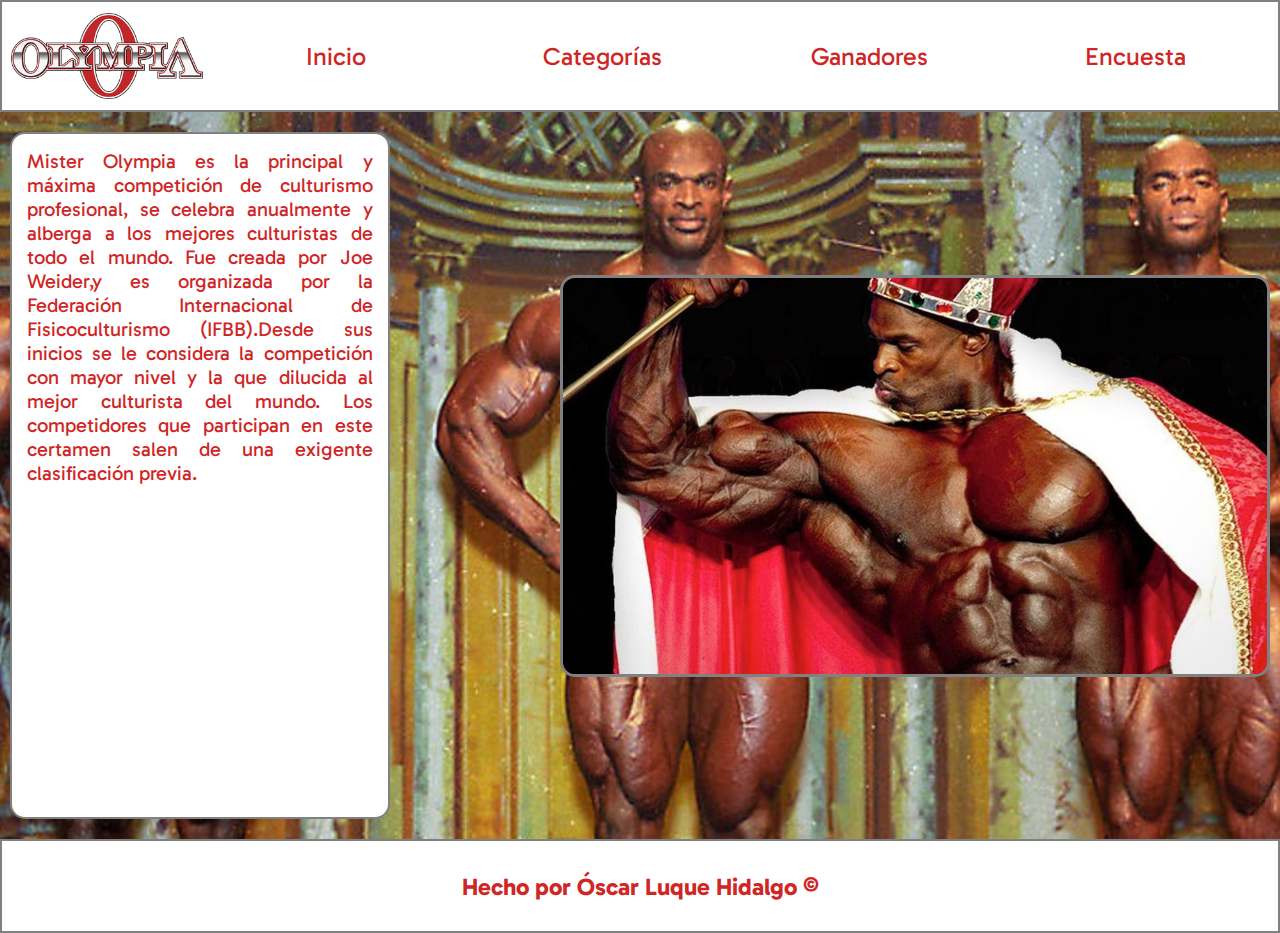
<file: index.html>
<!DOCTYPE html>
<html lang="es">
<head>
    <meta charset="UTF-8">
    <meta name="viewport" content="width=device-width, initial-scale=1.0">
    <link rel="stylesheet" href="styles/styles.css">
    <link rel="preconnect" href="https://fonts.googleapis.com">
    <link rel="preconnect" href="https://fonts.gstatic.com" crossorigin>
    <link href="https://fonts.googleapis.com/css2?family=Gabarito&display=swap" rel="stylesheet">
    <link rel="apple-touch-icon" href="./images/olympia logo.png">
    <link rel="icon" type="image/png" href="./images/olympia logo.png">
    <link rel="icon" type="image/png" href="./images/olympia logo.png">
    <link rel="manifest" href="/site.webmanifest">
    <link rel="mask-icon" href="/safari-pinned-tab.svg" color="#5bbad5">
    <meta name="msapplication-TileColor" content="#da532c">
    <meta name="theme-color" content="#ffffff">
    <title>Web Personal</title>
</head>
<body>
    <div class="cabecera">
        <img src="./images/olympia logo.png" alt="">
        <nav class="navegacion">
            <a href="index.html">Inicio</a>
            <a href="categorias.html">Categorías</a>
            <a href="ganadores.html">Ganadores</a>
            <a href="encuesta.html">Encuesta</a>
        </nav> 
    </div>
    
    <div class="contenedor">
        <div class="parrafoimagen">
        <p class="parrafo">Mister Olympia es la principal y máxima competición de culturismo profesional, se celebra anualmente y alberga a los mejores culturistas de todo el mundo. Fue creada por Joe Weider,y es organizada por la Federación Internacional de Fisicoculturismo (IFBB).​
            Desde sus inicios se le considera la competición con mayor nivel y la que dilucida al mejor culturista del mundo. Los competidores que participan en este certamen salen de una exigente clasificación previa.
            <iframe src="https://www.youtube.com/embed/7wWMTd6lE50" title="MONSTER AMONG MEN - DAS FREAK - MARKUS RUHL MOTIVATION" frameborder="0" allow="accelerometer; autoplay; clipboard-write; encrypted-media; gyroscope; picture-in-picture; web-share" allowfullscreen></iframe>
        </p>
        </div>
        <img src="./images/ronicoleman.jpeg" class="imagenroni" alt="">
    </div>


    <footer>
        <h1>Hecho por Óscar Luque Hidalgo ©</h1>

    </footer>
    
</body>
</html>
</file>
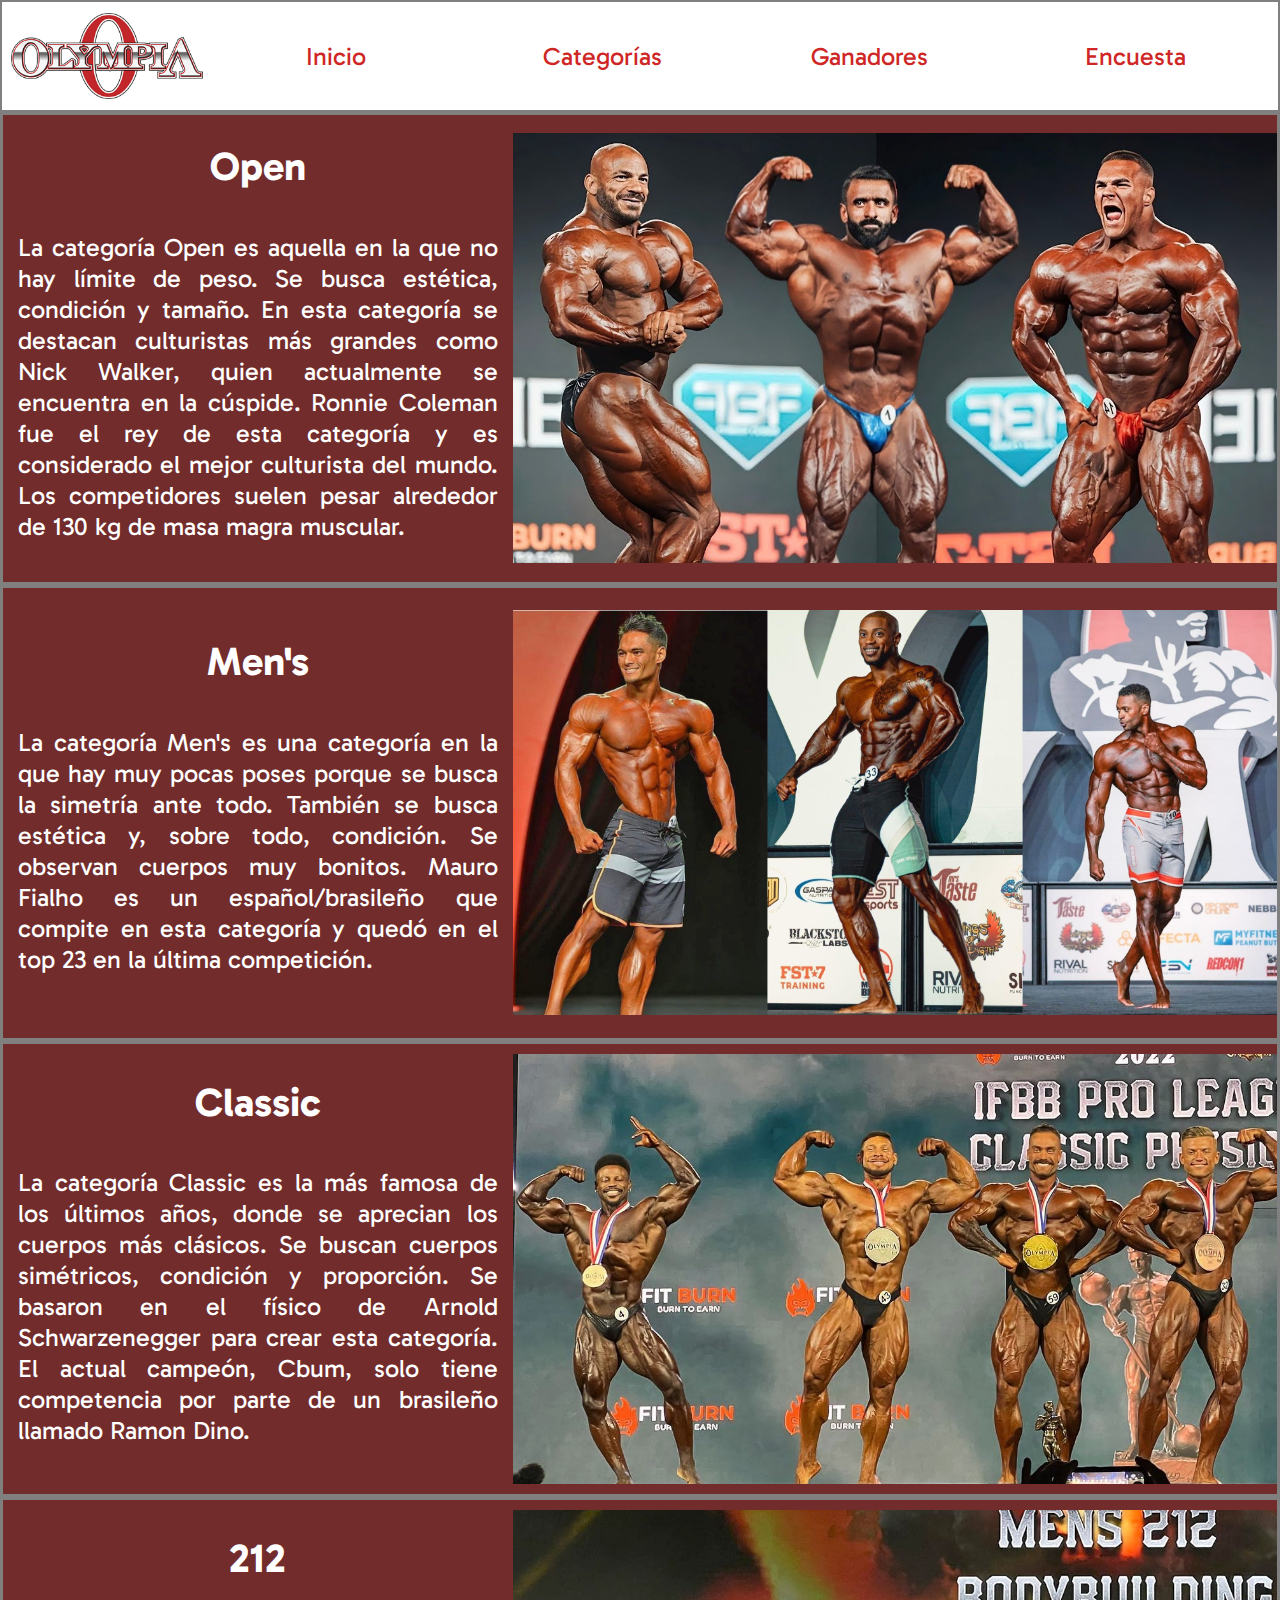
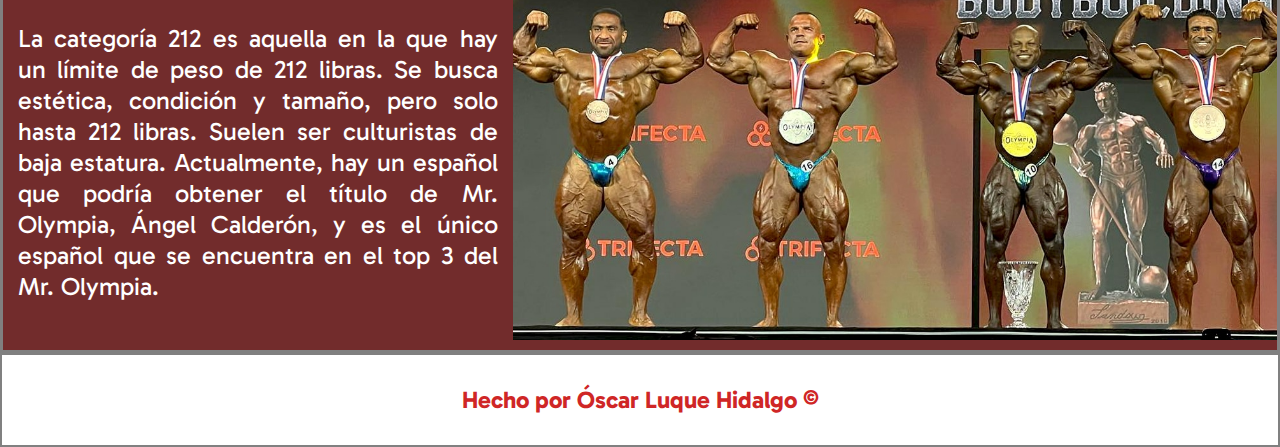
<file: categorias.html>
<!DOCTYPE html>
<html lang="es">
<head>
    <meta charset="UTF-8">
    <meta name="viewport" content="width=device-width, initial-scale=1.0">
    <link rel="stylesheet" href="styles/styles.css">
    <link rel="preconnect" href="https://fonts.googleapis.com">
    <link rel="preconnect" href="https://fonts.gstatic.com" crossorigin>
    <link href="https://fonts.googleapis.com/css2?family=Gabarito&display=swap" rel="stylesheet">
    <link rel="apple-touch-icon" href="./images/olympia logo.png">
    <link rel="icon" type="image/png" href="./images/olympia logo.png">
    <link rel="icon" type="image/png" href="./images/olympia logo.png">
    <link rel="manifest" href="/site.webmanifest">
    <link rel="mask-icon" href="/safari-pinned-tab.svg" color="#5bbad5">
    <meta name="msapplication-TileColor" content="#da532c">
    <meta name="theme-color" content="#ffffff">
    <title>Web Personal</title>
</head>
<body>
    <div class="cabecera">
        <img src="./images/olympia logo.png" alt="">
        <nav class="navegacion">
            <a href="index.html">Inicio</a>
            <a href="categorias.html">Categorías</a>
            <a href="ganadores.html">Ganadores</a>
            <a href="encuesta.html">Encuesta</a>
        </nav> 
    </div>
    <div class="contenedorCatego">
        <div class="open">
            <div class="texto">
            <h1>Open</h1>
            <p>La categoría Open es aquella en la que no hay límite de peso. Se busca estética, condición y tamaño. En esta categoría se destacan culturistas más grandes como Nick Walker, quien actualmente se encuentra en la cúspide. 
                Ronnie Coleman fue el rey de esta categoría y es considerado el mejor culturista del mundo. Los competidores suelen pesar alrededor de 130 kg de masa magra muscular. </p>
            </div>
            <div class="imagen">
                <img src="./images/foto open.jpg" alt="">
            </div>
        </div>
        <div class="mens">
            <div class="texto">
            <h1>Men's</h1>
                <p>La categoría Men's es una categoría en la que hay muy pocas poses porque se busca la simetría ante todo. También se busca estética y, sobre todo, condición. Se observan cuerpos muy bonitos. 
                    Mauro Fialho es un español/brasileño que compite en esta categoría y quedó en el top 23 en la última competición.</p>
            </div>
            <div class="imagen">
                <img src="./images/foto mens.jpg"alt="">
            </div>
        </div>
        <div class="classic">
            <div class="texto">
            <h1>Classic</h1>
            <p>La categoría Classic es la más famosa de los últimos años, donde se aprecian los cuerpos más clásicos. Se buscan cuerpos simétricos, condición y proporción.
                 Se basaron en el físico de Arnold Schwarzenegger para crear esta categoría. El actual campeón, Cbum, solo tiene competencia por parte de un brasileño llamado Ramon Dino.</p>
            </div>
            <div class="imagen">
                <img src="./images/foto clasic.jpg" alt="">
            </div> 
        </div>
        <div class="cat212">
            <div class="texto">
            <h1>212</h1>
            <p>La categoría 212 es aquella en la que hay un límite de peso de 212 libras. Se busca estética, condición y tamaño, pero solo hasta 212 libras. Suelen ser culturistas de baja estatura.
                 Actualmente, hay un español que podría obtener el título de Mr. Olympia, Ángel Calderón, y es el único español que se encuentra en el top 3 del Mr. Olympia.</p>
            </div>
            <div class="imagen">
                <img src="./images/foto 212.jpg" alt="">
            </div>
        </div>

        
    </div>
    
    <footer>
        <h1>Hecho por Óscar Luque Hidalgo ©</h1>

    </footer>
    
</body>
</html>
</file>
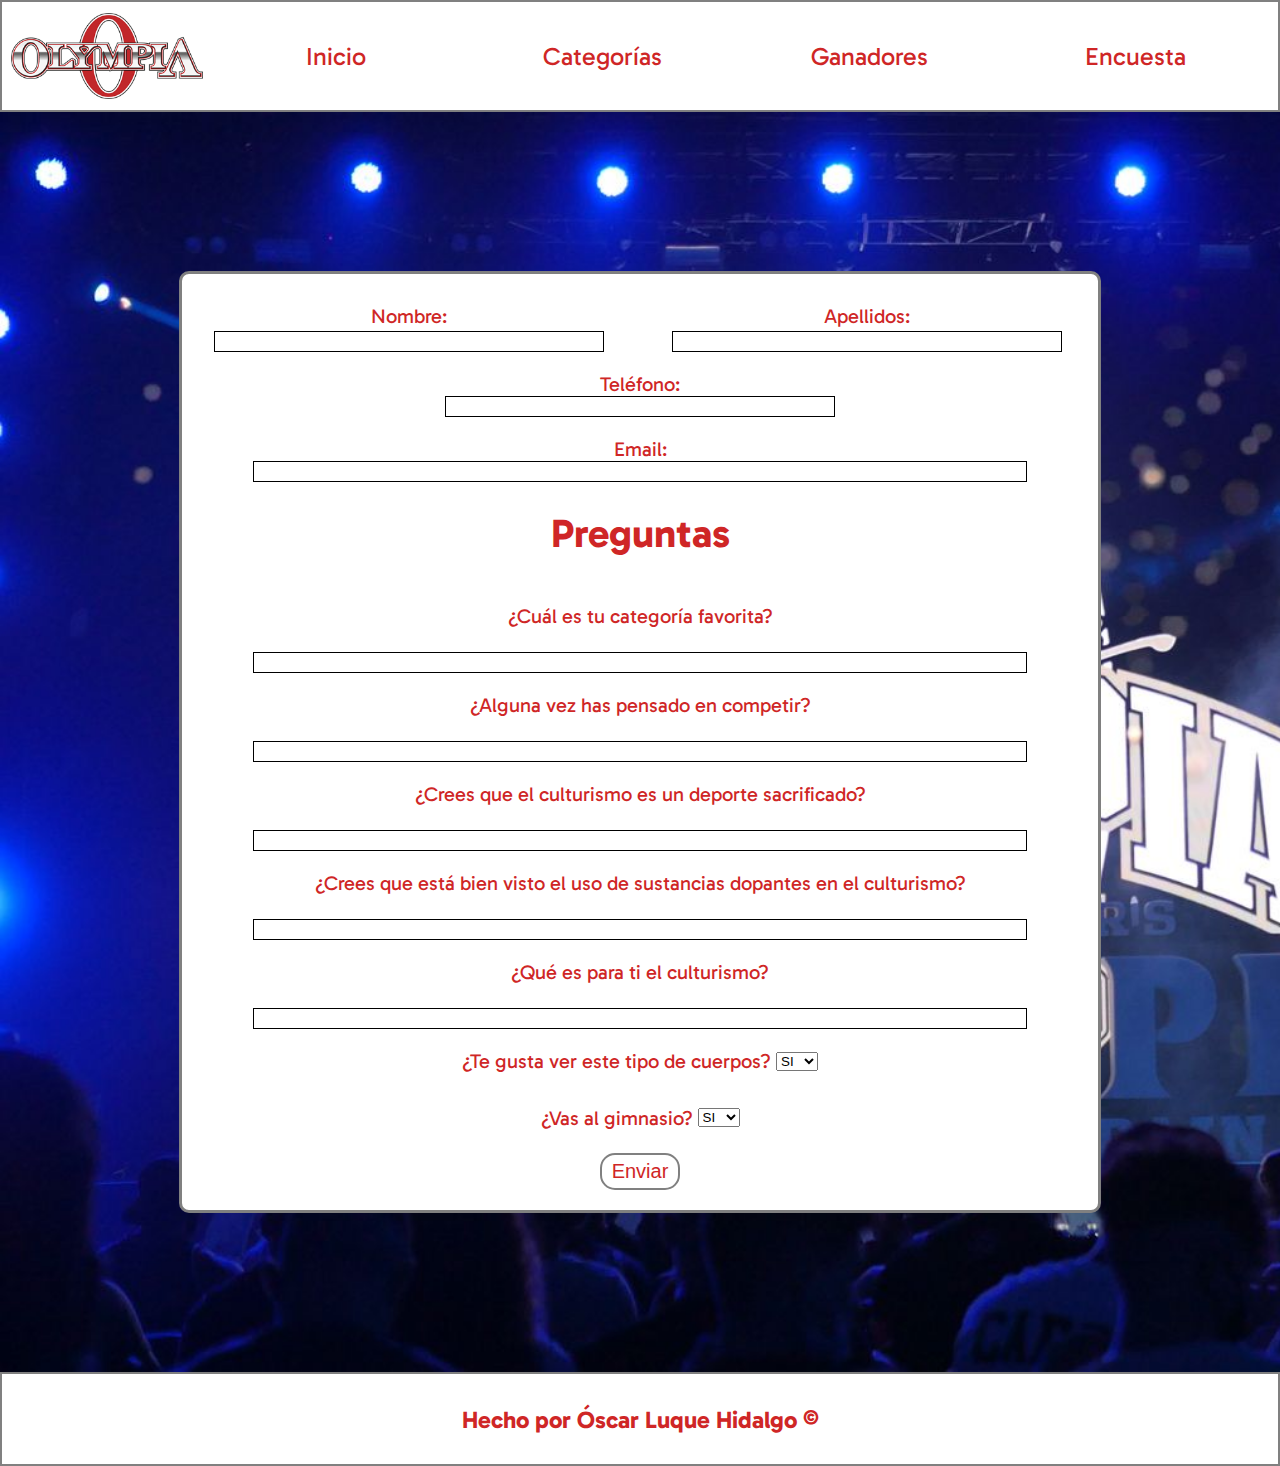
<file: encuesta.html>
<!DOCTYPE html>
<html lang="es">
<head>
    <meta charset="UTF-8">
    <meta name="viewport" content="width=device-width, initial-scale=1.0">
    <link rel="stylesheet" href="styles/styles.css">
    <link rel="preconnect" href="https://fonts.googleapis.com">
    <link rel="preconnect" href="https://fonts.gstatic.com" crossorigin>
    <link href="https://fonts.googleapis.com/css2?family=Gabarito&display=swap" rel="stylesheet">
    <link rel="apple-touch-icon" href="./images/olympia logo.png">
    <link rel="icon" type="image/png" href="./images/olympia logo.png">
    <link rel="icon" type="image/png" href="./images/olympia logo.png">
    <link rel="manifest" href="/site.webmanifest">
    <link rel="mask-icon" href="/safari-pinned-tab.svg" color="#5bbad5">
    <meta name="msapplication-TileColor" content="#da532c">
    <meta name="theme-color" content="#ffffff">
    <title>Web Personal</title>
</head>
<body>
    <div class="cabecera">
        <img src="./images/olympia logo.png" alt="">
        <nav class="navegacion">
            <a href="index.html">Inicio</a>
            <a href="categorias.html">Categorías</a>
            <a href="ganadores.html">Ganadores</a>
            <a href="encuesta.html">Encuesta</a>
        </nav> 
    </div>
    
    <div class="contenedorEncuesta">
        <form action="">
            <div class="nombreapellido">
            <label for="nombre" class="label">Nombre: <input class="inputUsuario" type="text" id="nombre" name="nombre" required pattern="[A-Za-zÁÉÍÓÚáéíóúÑñ\s]+" title="Ingresa un nombre válido"></label>
            <label for="apellido" style="padding-left: 20px;" class="label">Apellidos: <input  class="inputUsuario" type="text" id="apellido" name="apellido" pattern="[A-Za-zÁÉÍÓÚáéíóúÑñ\s-]+" title="Solo letras, espacios y guiones permitidos" required></label>
            </div>
            <label for="tele" class="label">Teléfono: </label>
            <input class="inputTelefo" type="text" id="tele" name="tele" required pattern="[0-9]{9}" title="Ingresa un número de teléfono válido">
            <label for="email" class="label">Email: </label>
            <input class="inputEmail" type="email" id="email" name="email" pattern="[a-zA-Z0-9._%+-]+@[a-zA-Z0-9.-]+\.[a-zA-Z]{2,4}" required>
        
            <h1>Preguntas</h1>

            <label for="categoria-favorita" class="label">¿Cuál es tu categoría favorita?</label><br><input type="text" id="categoria-favorita">
            <label for="competir" class="label">¿Alguna vez has pensado en competir?</label><br><input type="text" id="competir">
            <label for="deporte-sacrificado" class="label">¿Crees que el culturismo es un deporte sacrificado?</label><br><input type="text" id="deporte-sacrificado">
            <label for="sustancias-dopantes" class="label">¿Crees que está bien visto el uso de sustancias dopantes en el culturismo?</label><br><input type="text" id="sustancias-dopantes">
            <label for="definicion-culturismo" class="label">¿Qué es para ti el culturismo?</label><br><input type="text" id="definicion-culturismo">
            <div class="elegir">
            <label for="si">¿Te gusta ver este tipo de cuerpos?</label>
            <select name="si" id="si">
                <option value="SI">SI</option>
                <option value="NO">NO</option>
            </select>
            </div>
            <div class="elegir">
                <label for="si">¿Vas al gimnasio?</label>
                <select name="si" id="si">
                    <option value="SI">SI</option>
                    <option value="NO">NO</option>
                </select>
                </div>
                <input class="enviar" type="submit" id="enviar" value="Enviar">
        </form> 
    </div>
    
    <footer>
        <h1>Hecho por Óscar Luque Hidalgo ©</h1>

    </footer>
    
</body>
</html>
</file>
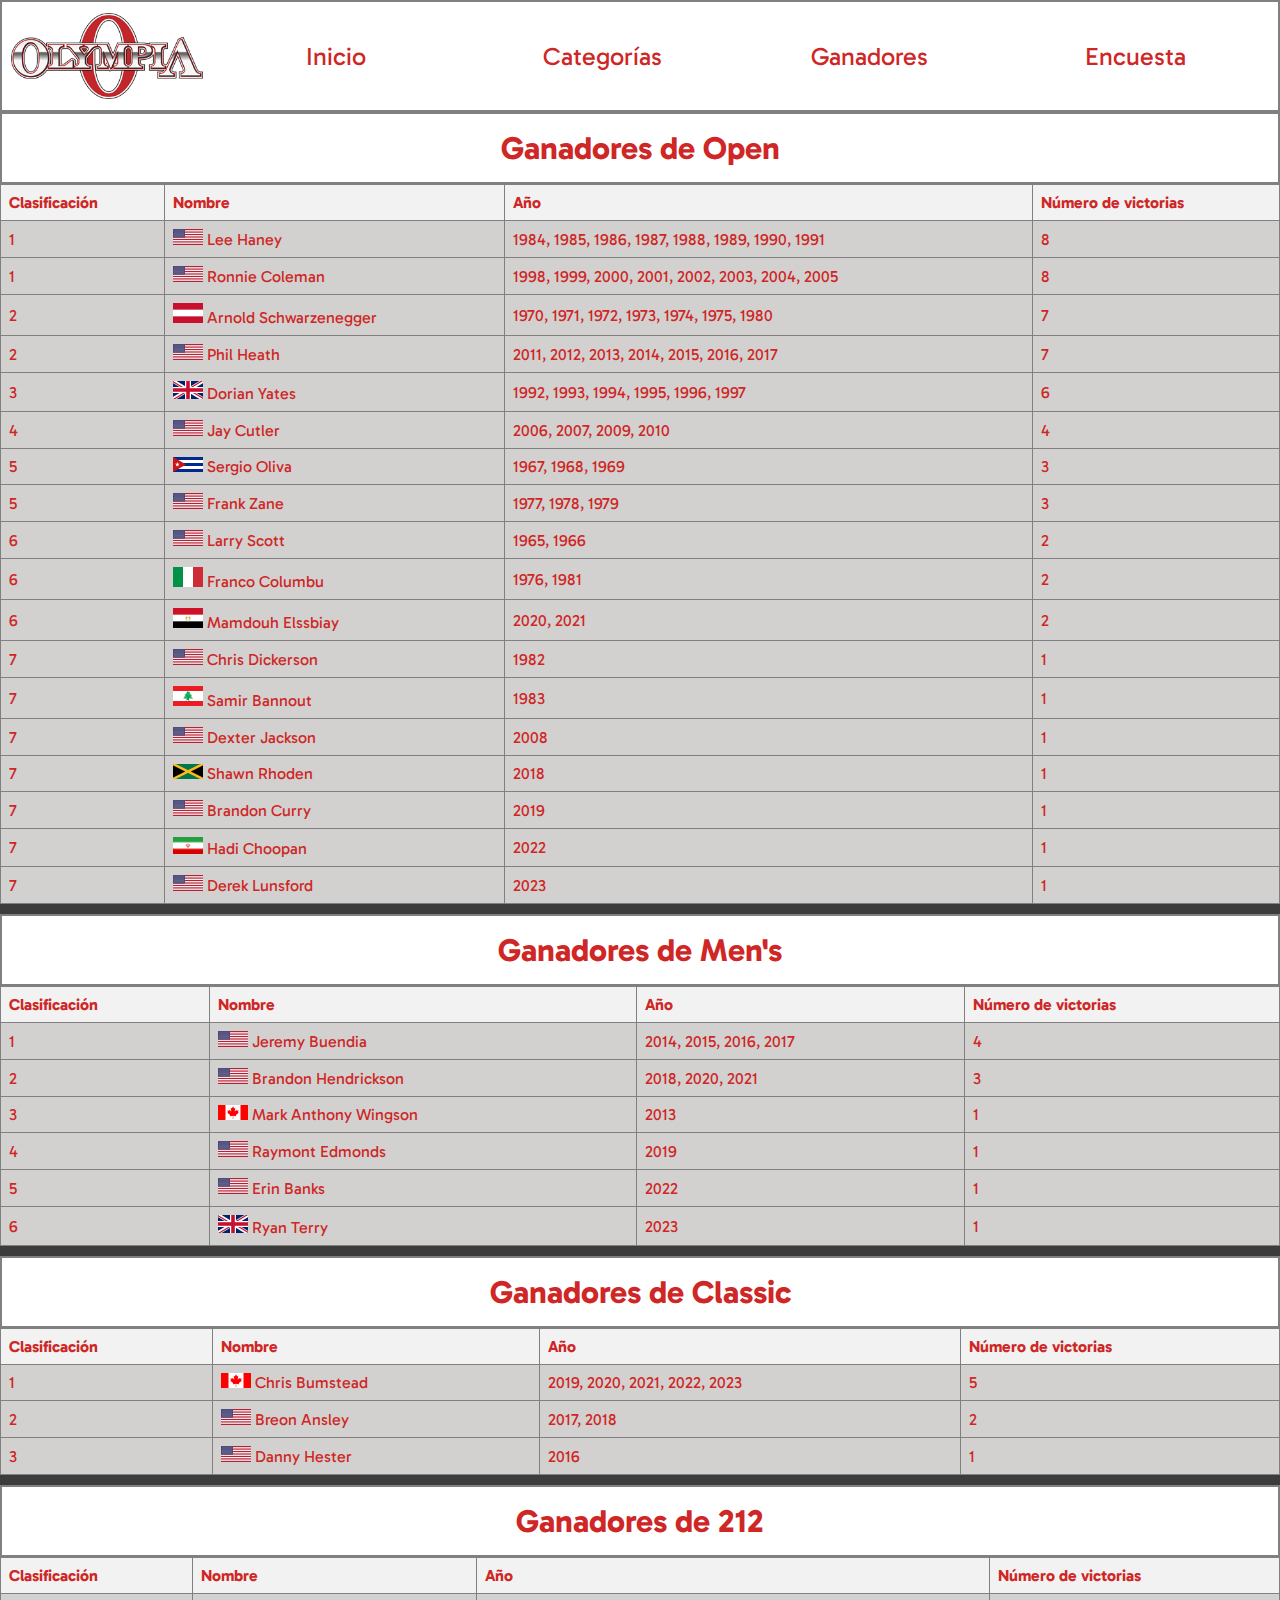
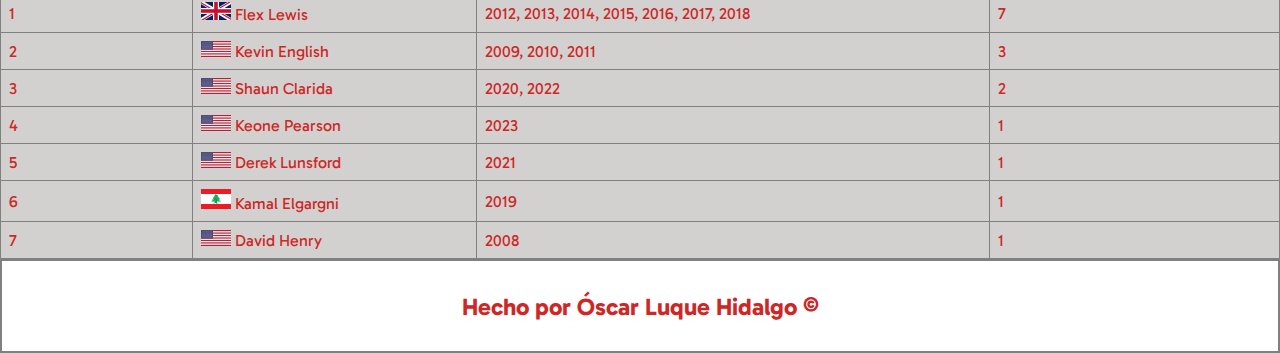
<file: ganadores.html>
<!DOCTYPE html>
<html lang="es">
<head>
    <meta charset="UTF-8">
    <meta name="viewport" content="width=device-width, initial-scale=1.0">
    <link rel="stylesheet" href="styles/styles.css">
    <link rel="preconnect" href="https://fonts.googleapis.com">
    <link rel="preconnect" href="https://fonts.gstatic.com" crossorigin>
    <link href="https://fonts.googleapis.com/css2?family=Gabarito&display=swap" rel="stylesheet">
    <link rel="apple-touch-icon" href="./images/olympia logo.png">
    <link rel="icon" type="image/png" href="./images/olympia logo.png">
    <link rel="icon" type="image/png" href="./images/olympia logo.png">
    <link rel="manifest" href="/site.webmanifest">
    <link rel="mask-icon" href="/safari-pinned-tab.svg" color="#5bbad5">
    <meta name="msapplication-TileColor" content="#da532c">
    <meta name="theme-color" content="#ffffff">
    <title>Web Personal</title>
</head>
<body>
    <div class="cabecera">
        <img src="./images/olympia logo.png" alt="">
        <nav class="navegacion">
            <a href="index.html">Inicio</a>
            <a href="categorias.html">Categorías</a>
            <a href="ganadores.html">Ganadores</a>
            <a href="encuesta.html">Encuesta</a>
        </nav> 
    </div>
    

    <div class="contenedorGan">
        <div class="ganOpen">
            <h1>Ganadores de Open</h1>
            <table>
                <thead>
                    <tr>
                        <th>Clasificación</th>
                        <th>Nombre</th>
                        <th>Año</th>
                        <th>Número de victorias</th>
                    </tr>
                </thead>
                <tbody>
                    <tr>
                        <td>1</td>
                        <td><img src="./images/banderaEEUU.webp"> Lee Haney</td>
                        <td>1984, 1985, 1986, 1987, 1988, 1989, 1990, 1991</td>
                        <td>8</td>
                    </tr>
                    <tr>
                        <td>1</td> 
                        <td><img src="./images/banderaEEUU.webp"> Ronnie Coleman</td>
                        <td>1998, 1999, 2000, 2001, 2002, 2003, 2004, 2005</td>
                        <td>8</td>
                    </tr>
                    <tr>
                        <td>2</td>
                        <td><img src="./images/banderaAustria.webp"> Arnold Schwarzenegger</td>
                        <td>1970, 1971, 1972, 1973, 1974, 1975, 1980</td>
                        <td>7</td>
                    </tr>
                    <tr>
                        <td>2</td>
                        <td><img src="./images/banderaEEUU.webp"> Phil Heath</td>
                        <td>2011, 2012, 2013, 2014, 2015, 2016, 2017</td>
                        <td>7</td>
                    </tr>
                    <tr>
                        <td>3</td>
                        <td><img src="./images/banderaReinoUnido.webp"> Dorian Yates</td>
                        <td>1992, 1993, 1994, 1995, 1996, 1997</td>
                        <td>6</td>
                    </tr>
                    <tr>
                        <td>4</td>
                        <td><img src="./images/banderaEEUU.webp"> Jay Cutler</td>
                        <td>2006, 2007, 2009, 2010</td>
                        <td>4</td>
                    </tr>
                    <tr>
                        <td>5</td>
                        <td><img src="./images/banderaCuba.webp"> Sergio Oliva</td>
                        <td>1967, 1968, 1969</td>
                        <td>3</td>
                    </tr>
                    <tr>
                        <td>5</td>
                        <td><img src="./images/banderaEEUU.webp"> Frank Zane</td>
                        <td>1977, 1978, 1979</td>
                        <td>3</td>
                    </tr>
                    <tr>
                        <td>6</td>
                        <td><img src="./images/banderaEEUU.webp"> Larry Scott</td>
                        <td>1965, 1966</td>
                        <td>2</td>
                    </tr>
                    <tr>
                        <td>6</td>
                        <td><img src="./images/banderaItalia.webp"> Franco Columbu</td>
                        <td>1976, 1981</td>
                        <td>2</td>
                    </tr>
                    <tr>
                        <td>6</td>
                        <td><img src="./images/banderaEgipto.webp"> Mamdouh Elssbiay</td>
                        <td>2020, 2021</td>
                        <td>2</td>
                    </tr>
                    <tr>
                        <td>7</td>
                        <td><img src="./images/banderaEEUU.webp"> Chris Dickerson</td>
                        <td>1982</td>
                        <td>1</td>
                    </tr>
                    <tr>
                        <td>7</td>
                        <td><img src="./images/banderaLibano.webp"> Samir Bannout</td>
                        <td>1983</td>
                        <td>1</td>
                    </tr>
                    <tr>
                        <td>7</td>
                        <td><img src="./images/banderaEEUU.webp"> Dexter Jackson</td>
                        <td>2008</td>
                        <td>1</td>
                    </tr>
                    <tr>
                        <td>7</td>
                        <td><img src="./images/banderaJamaica.webp"> Shawn Rhoden</td>
                        <td>2018</td>
                        <td>1</td>
                    </tr>
                    <tr>
                        <td>7</td>
                        <td><img src="./images/banderaEEUU.webp"> Brandon Curry</td>
                        <td>2019</td>
                        <td>1</td>
                    </tr>
                    <tr>
                        <td>7</td>
                        <td><img src="./images/banderaIran.webp"> Hadi Choopan</td>
                        <td>2022</td>
                        <td>1</td>
                    </tr>
                    <tr>
                        <td>7</td>
                        <td><img src="./images/banderaEEUU.webp"> Derek Lunsford</td>
                        <td>2023</td>
                        <td>1</td>
                    </tr>
                </tbody>
            </table>

        </div>
        <div class="ganMens">
            <h1>Ganadores de Men's</h1>
            <table>
                <thead>
                    <tr>
                        <th>Clasificación</th>
                        <th>Nombre</th>
                        <th>Año</th>
                        <th>Número de victorias</th>
                    </tr>
                </thead>
                <tbody>
                    <tr>
                        <td>1</td>
                        <td><img src="./images/banderaEEUU.webp"> Jeremy Buendia</td>
                        <td>2014, 2015, 2016, 2017</td>
                        <td>4</td>
                    </tr>
                    <tr>
                        <td>2</td>
                        <td><img src="./images/banderaEEUU.webp"> Brandon Hendrickson</td>
                        <td>2018, 2020, 2021</td>
                        <td>3</td>
                    </tr>
                    <tr>
                        <td>3</td>
                        <td><img src="./images/banderaCanada.webp"> Mark Anthony Wingson</td>
                        <td>2013</td>
                        <td>1</td>
                    </tr>
                    <tr>
                        <td>4</td>
                        <td><img src="./images/banderaEEUU.webp"> Raymont Edmonds</td>
                        <td>2019</td>
                        <td>1</td>
                    </tr>
                    <tr>
                        <td>5</td>
                        <td><img src="./images/banderaEEUU.webp"> Erin Banks</td>
                        <td>2022</td>
                        <td>1</td>
                    </tr>
                    <tr>
                        <td>6</td>
                        <td><img src="./images/banderaReinoUnido.webp"> Ryan Terry</td>
                        <td>2023</td>
                        <td>1</td>
                    </tr>
                </tbody>
            </table>
            

        </div>
        <div class="ganClasic">
            <h1>Ganadores de Classic</h1>
            <table>
                <thead>
                    <tr>
                        <th>Clasificación</th>
                        <th>Nombre</th>
                        <th>Año</th>
                        <th>Número de victorias</th>
                    </tr>
                </thead>
                <tbody>
                    <tr>
                        <td>1</td>
                        <td><img src="./images/banderaCanada.webp" > Chris Bumstead​</td>
                        <td>2019, 2020, 2021, 2022, 2023</td>
                        <td>5</td>
                    </tr>
                    <tr>
                        <td>2</td>
                        <td><img src="./images/banderaEEUU.webp" > Breon Ansley</td>
                        <td>2017, 2018</td>
                        <td>2</td>
                    </tr>
                    <tr>
                        <td>3</td>
                        <td><img src="./images/banderaEEUU.webp" > Danny Hester</td>
                        <td>2016</td>
                        <td>1</td>
                    </tr>
                </tbody>
            </table>
        </div>
        <div class="gan212">
            <h1>Ganadores de 212</h1>
            <table>
                <thead>
                    <tr>
                        <th>Clasificación</th>
                        <th>Nombre</th>
                        <th>Año</th>
                        <th>Número de victorias</th>
                    </tr>
                </thead>
                <tbody>
                    <tr>
                        <td>1</td>
                        <td><img src="./images/banderaReinoUnido.webp"> Flex Lewis</td>
                        <td>2012, 2013, 2014, 2015, 2016, 2017, 2018</td>
                        <td>7</td>
                    </tr>
                    <tr>
                        <td>2</td>
                        <td><img src="./images/banderaEEUU.webp"> Kevin English</td>
                        <td>2009, 2010, 2011</td>
                        <td>3</td>
                    </tr>
                    <tr>
                        <td>3</td>
                        <td><img src="./images/banderaEEUU.webp"> Shaun Clarida</td>
                        <td>2020, 2022</td>
                        <td>2</td>
                    </tr>
                    <tr>
                        <td>4</td>
                        <td><img src="./images/banderaEEUU.webp"> Keone Pearson</td>
                        <td>2023</td>
                        <td>1</td>
                    </tr>
                    <tr>
                        <td>5</td>
                        <td><img src="./images/banderaEEUU.webp">  Derek Lunsford</td>
                        <td>2021</td>
                        <td>1</td>
                    </tr>
                    <tr>
                        <td>6</td>
                        <td><img src="./images/banderaLibano.webp"> Kamal Elgargni</td>
                        <td>2019</td>
                        <td>1</td>
                    </tr>
                    <tr>
                        <td>7</td>
                        <td><img src="./images/banderaEEUU.webp"> David Henry</td>
                        <td>2008</td>
                        <td>1</td>
                    </tr>
                </tbody>
            </table>
        </div>
        
    </div>
    <footer>
        <h1>Hecho por Óscar Luque Hidalgo ©</h1>

    </footer>
    
</body>
</html>
</file>
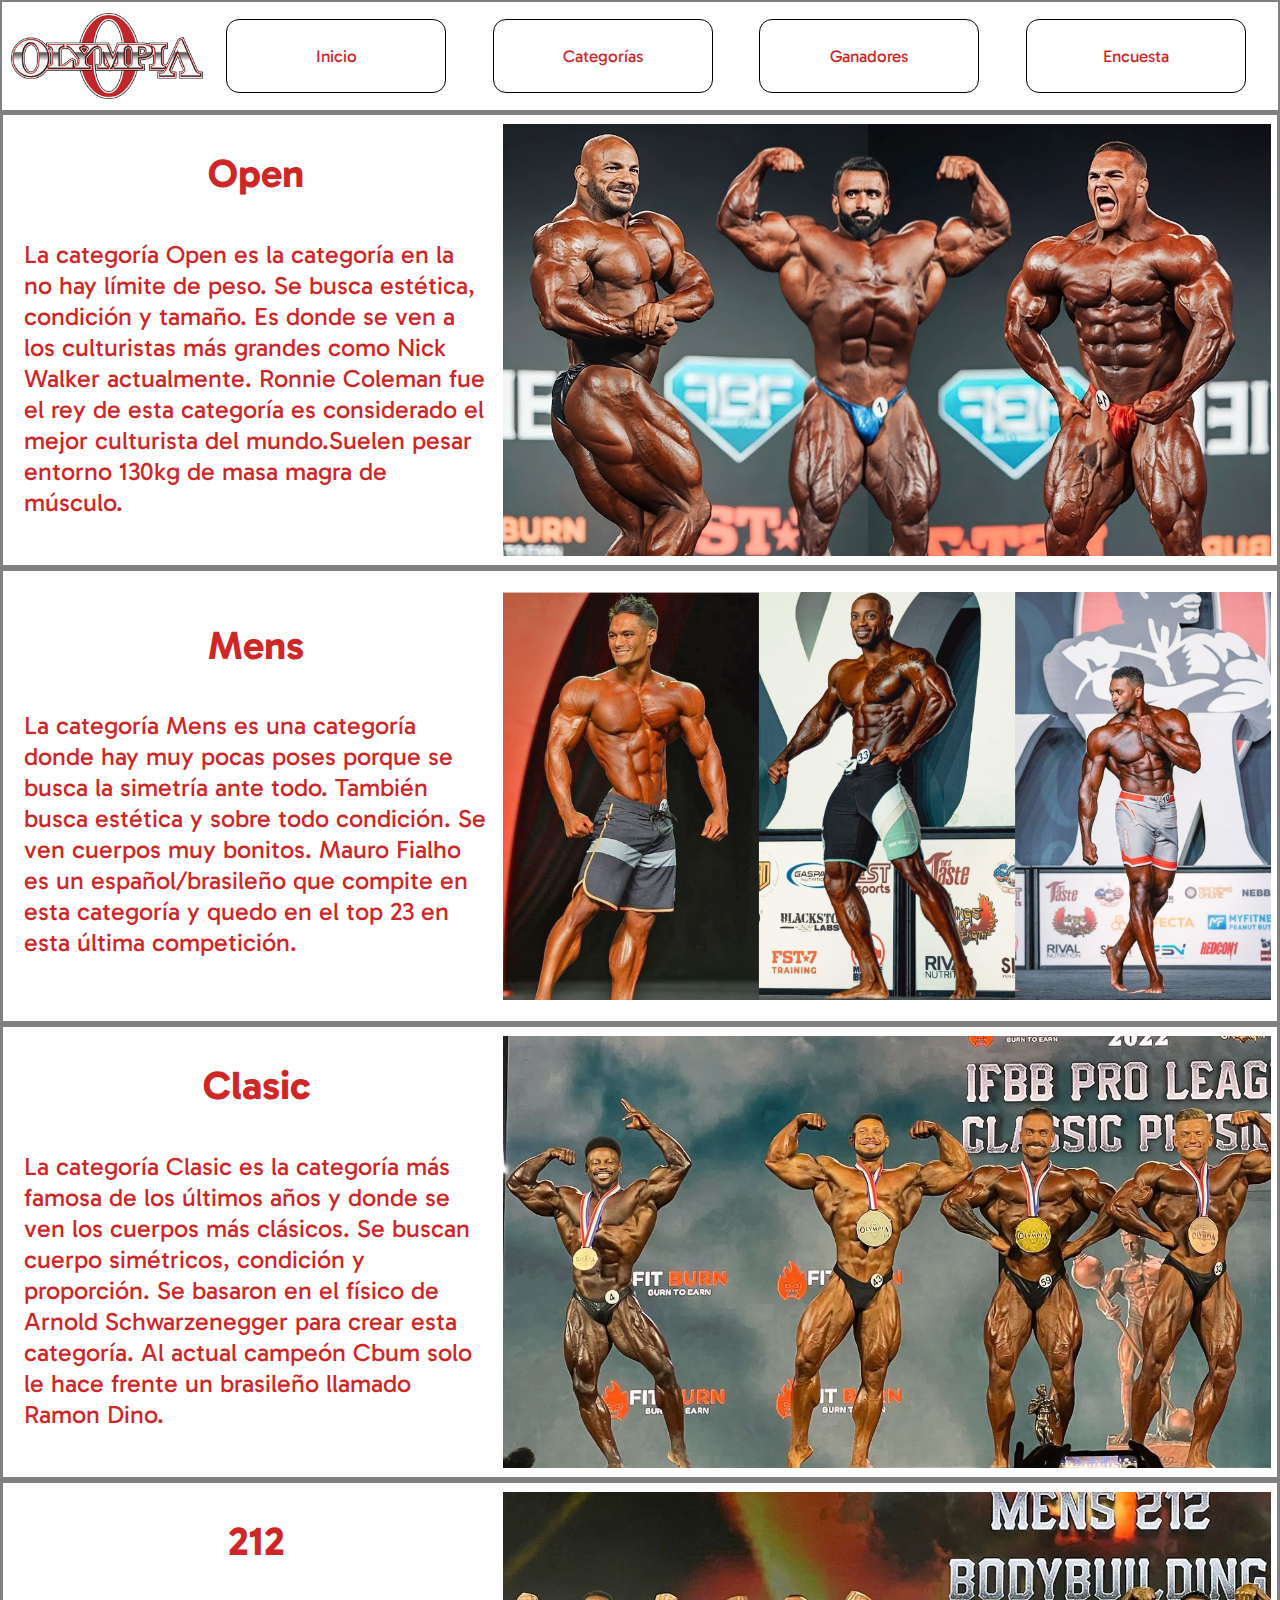
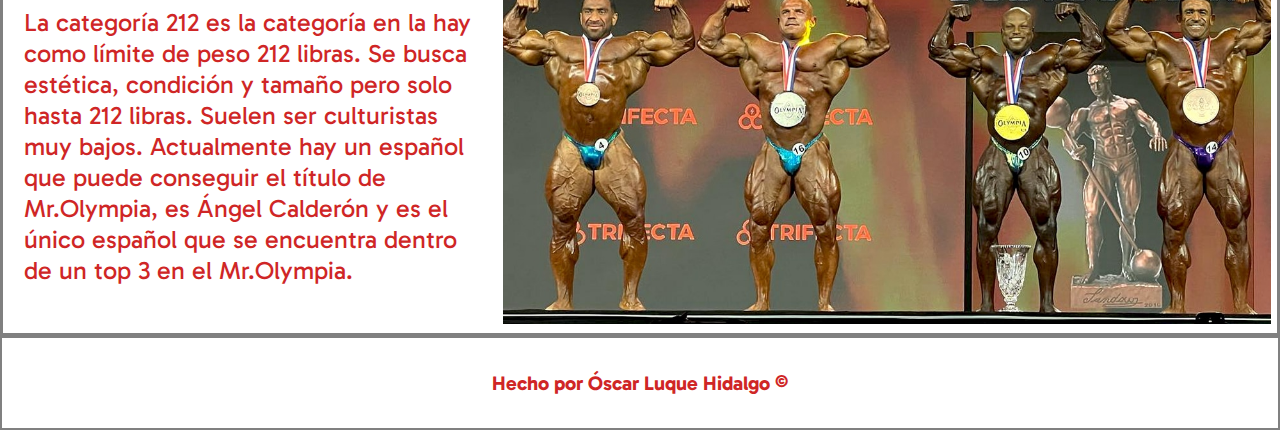
<file: P4-Óscar Luque Hidalgo/categorias.html>
<!DOCTYPE html>
<html lang="es">
<head>
    <meta charset="UTF-8">
    <meta name="viewport" content="width=device-width, initial-scale=1.0">
    <link rel="stylesheet" href="styles/styles.css">
    <link rel="preconnect" href="https://fonts.googleapis.com">
    <link rel="preconnect" href="https://fonts.gstatic.com" crossorigin>
    <link href="https://fonts.googleapis.com/css2?family=Gabarito&display=swap" rel="stylesheet">
    <title>Web Personal</title>
</head>
<body>
    <div class="cabecera">
        <img src="./images/olympia logo.png" alt="">
        <nav class="navegacion">
            <a href="index.html">Inicio</a>
            <a href="categorias.html">Categorías</a>
            <a href="ganadores.html">Ganadores</a>
            <a href="encuesta.html">Encuesta</a>
        </nav> 
    </div>
    <div class="contenedorCatego">
        <div class="open">
            <div class="texto">
            <h1>Open</h1>
            <p>La categoría Open es la categoría en la no hay límite de peso. Se busca estética, condición y tamaño. Es donde se ven a los culturistas más grandes como Nick Walker 
                    actualmente. Ronnie Coleman fue el rey de esta categoría es considerado el mejor culturista del mundo.Suelen pesar entorno 130kg de masa magra de músculo. </p>
            </div>
            <div class="imagen">
                <img src="./images/foto open.jpg" alt="">
            </div>
        </div>
        <div class="mens">
            <div class="texto">
            <h1>Mens</h1>
                <p>La categoría Mens es una categoría donde hay muy pocas poses porque se busca la simetría ante todo. También busca estética y sobre todo condición. Se ven cuerpos muy 
                    bonitos. Mauro Fialho es un español/brasileño que compite en esta categoría y quedo en el top 23 en esta última competición.</p>
            </div>
            <div class="imagen">
                <img src="./images/foto mens.jpg"alt="">
            </div>
        </div>
        <div class="clasic">
            <div class="texto">
            <h1>Clasic</h1>
            <p>La categoría Clasic es la categoría más famosa de los últimos años y donde se ven los cuerpos más clásicos. Se buscan cuerpo simétricos, condición y proporción. 
                Se basaron en el físico de Arnold Schwarzenegger para crear esta categoría. Al actual campeón Cbum solo le hace frente un brasileño llamado Ramon Dino.</p>
            </div>
            <div class="imagen">
                <img src="./images/foto clasic.jpg" alt="">
            </div> 
        </div>
        <div class="cat212">
            <div class="texto">
            <h1>212</h1>
            <p>La categoría 212 es la categoría en la hay como límite de peso 212 libras. Se busca estética, condición y tamaño pero solo hasta 212 libras. Suelen ser culturistas muy bajos.
                 Actualmente hay un español que puede conseguir el título de Mr.Olympia, es Ángel Calderón y es el único español que se encuentra dentro de un top 3 en el Mr.Olympia.</p>
            </div>
            <div class="imagen">
                <img src="./images/foto 212.jpg" alt="">
            </div>
        </div>

        
    </div>
    
    <footer>
        <h1>Hecho por Óscar Luque Hidalgo ©</h1>

    </footer>
    
</body>
</html>
</file>
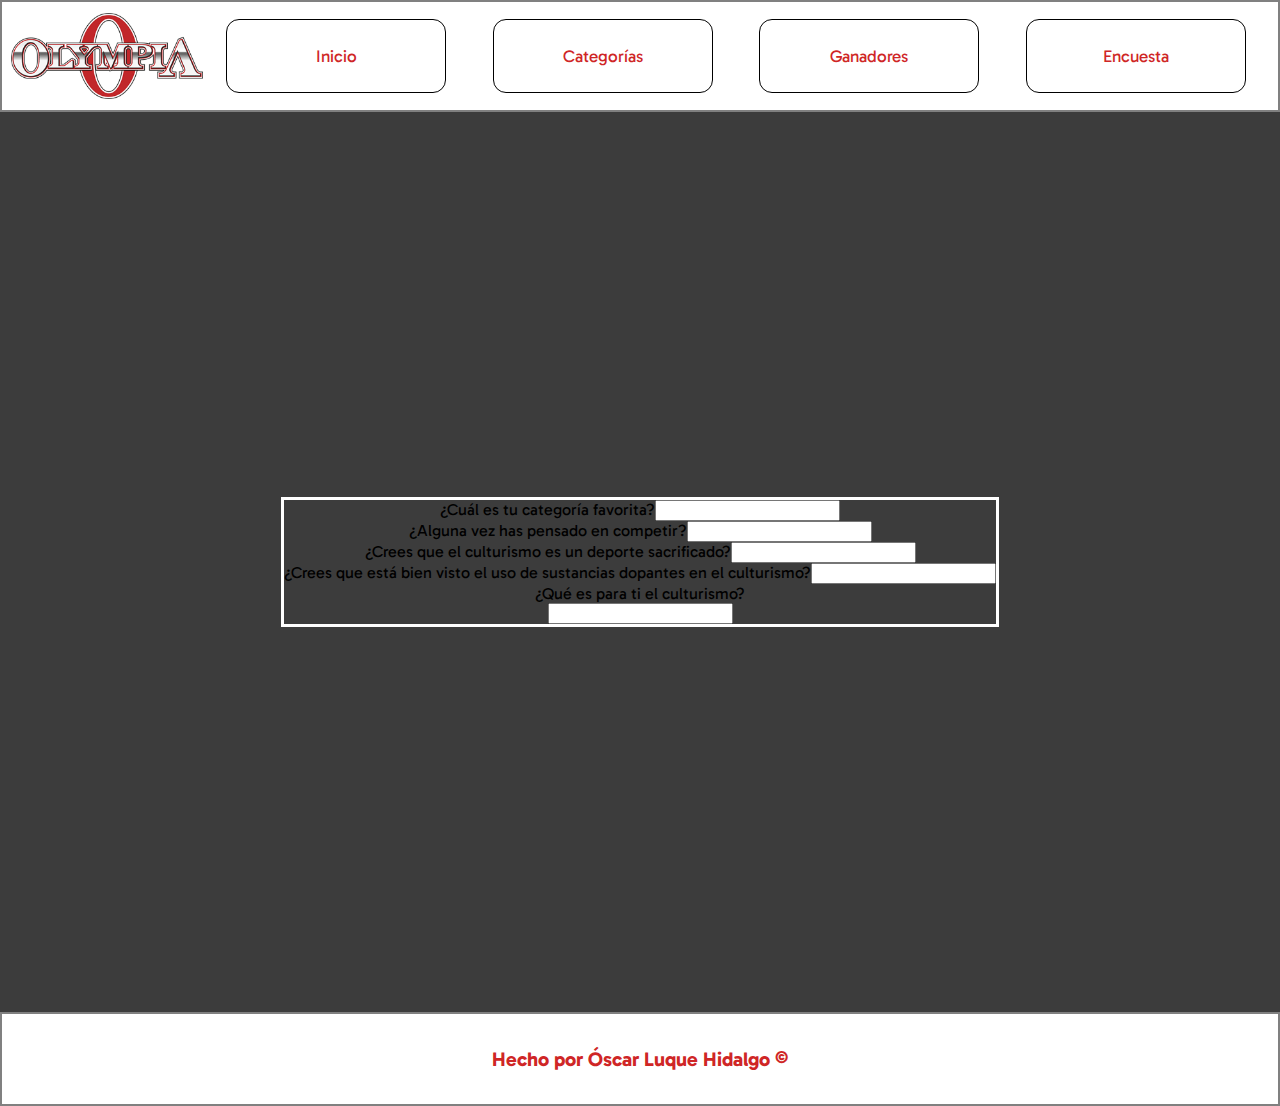
<file: P4-Óscar Luque Hidalgo/encuesta.html>
<!DOCTYPE html>
<html lang="es">
<head>
    <meta charset="UTF-8">
    <meta name="viewport" content="width=device-width, initial-scale=1.0">
    <link rel="stylesheet" href="styles/styles.css">
    <link rel="preconnect" href="https://fonts.googleapis.com">
    <link rel="preconnect" href="https://fonts.gstatic.com" crossorigin>
    <link href="https://fonts.googleapis.com/css2?family=Gabarito&display=swap" rel="stylesheet">
    <title>Web Personal</title>
</head>
<body>
    <div class="cabecera">
        <img src="./images/olympia logo.png" alt="">
        <nav class="navegacion">
            <a href="index.html">Inicio</a>
            <a href="categorias.html">Categorías</a>
            <a href="ganadores.html">Ganadores</a>
            <a href="encuesta.html">Encuesta</a>
        </nav> 
    </div>
    
    <div class="contenedorEncuesta">
        <form action="">
            <label for="categoria-favorita">¿Cuál es tu categoría favorita?<input type="text" id="categoria-favorita"></label>
            <label for="competir">¿Alguna vez has pensado en competir?<input type="text" id="competir"></label>
            <label for="deporte-sacrificado">¿Crees que el culturismo es un deporte sacrificado?<input type="text" id="deporte-sacrificado"></label>
            <label for="sustancias-dopantes">¿Crees que está bien visto el uso de sustancias dopantes en el culturismo?<input type="text" id="sustancias-dopantes"></label>
            <label for="definicion-culturismo">¿Qué es para ti el culturismo?</label><input type="text" id="definicion-culturismo">

        </form>
    </div>
    
    <footer>
        <h1>Hecho por Óscar Luque Hidalgo ©</h1>

    </footer>
    
</body>
</html>
</file>
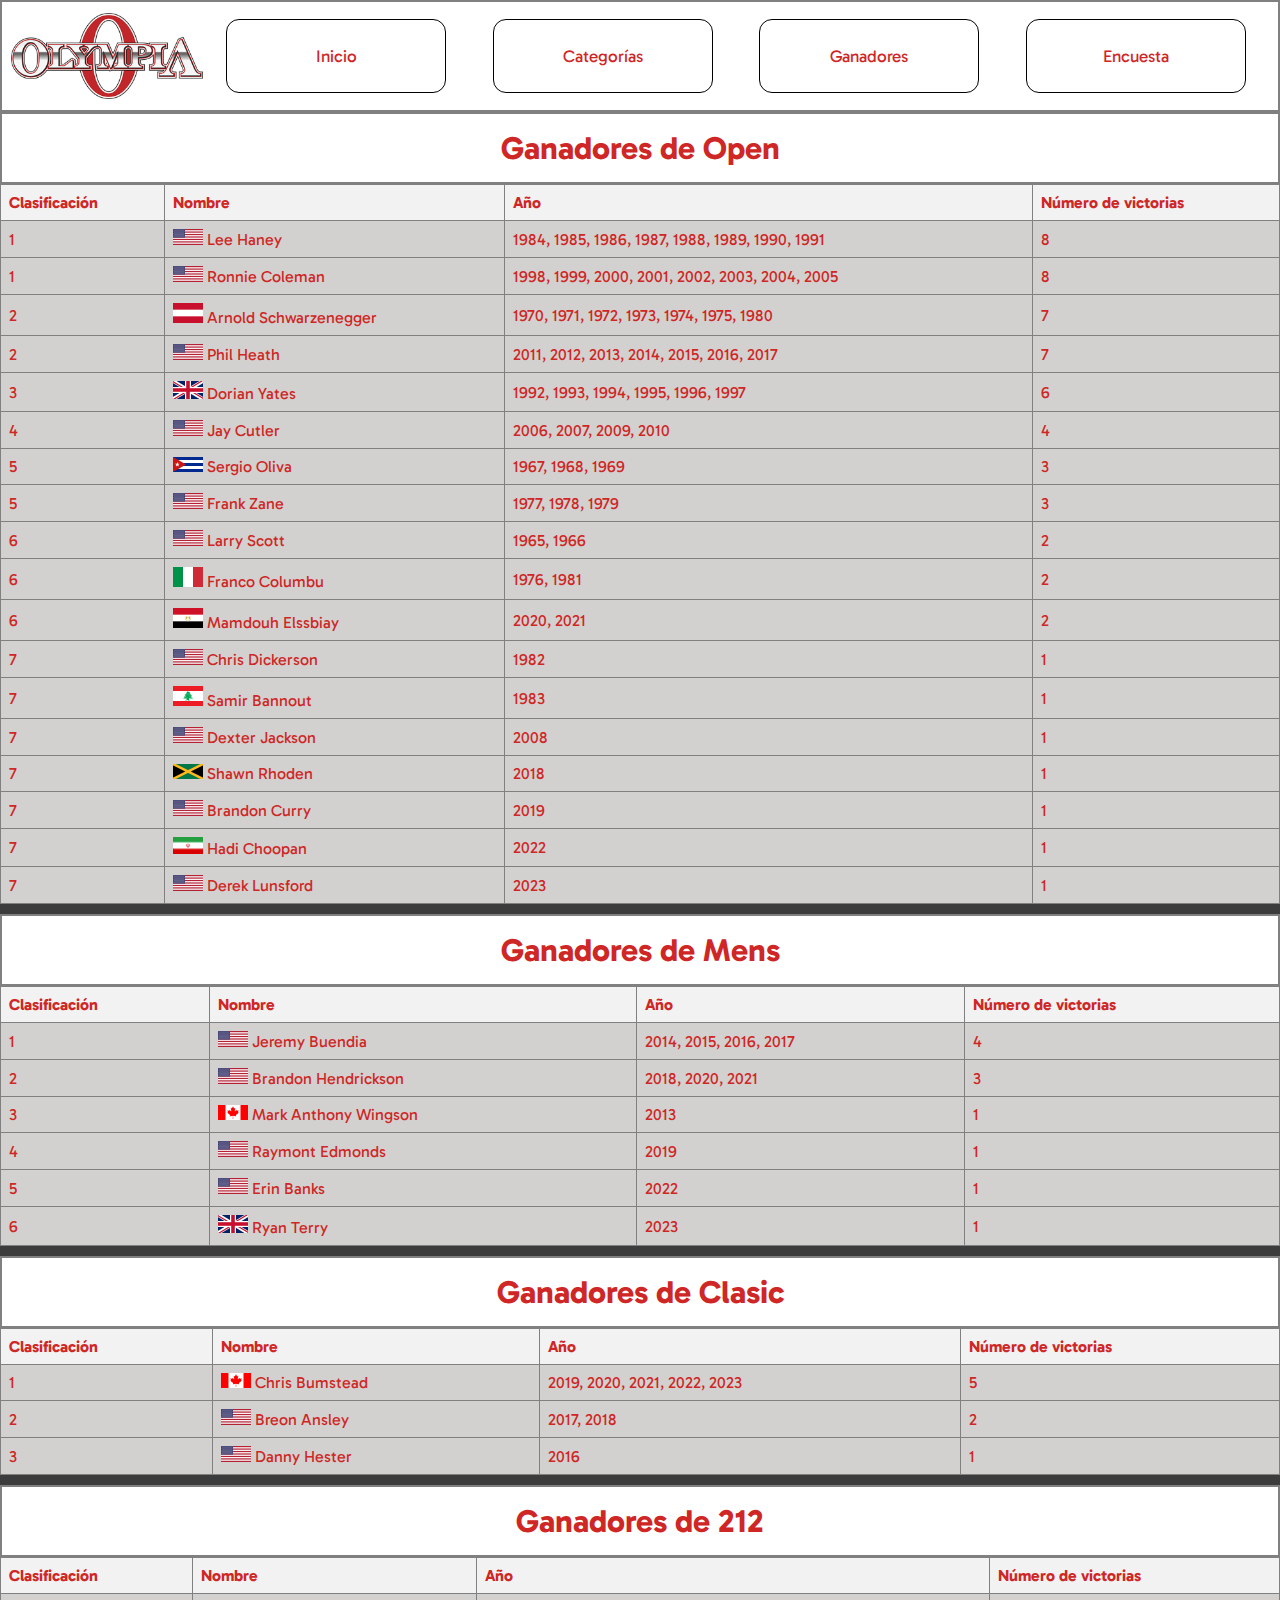
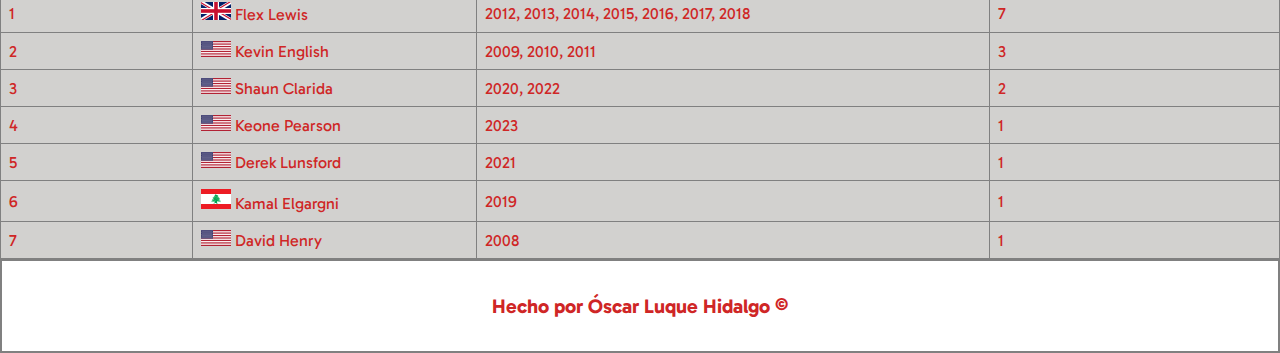
<file: P4-Óscar Luque Hidalgo/ganadores.html>
<!DOCTYPE html>
<html lang="es">
<head>
    <meta charset="UTF-8">
    <meta name="viewport" content="width=device-width, initial-scale=1.0">
    <link rel="stylesheet" href="styles/styles.css">
    <link rel="preconnect" href="https://fonts.googleapis.com">
    <link rel="preconnect" href="https://fonts.gstatic.com" crossorigin>
    <link href="https://fonts.googleapis.com/css2?family=Gabarito&display=swap" rel="stylesheet">
    <title>Web Personal</title>
</head>
<body>
    <div class="cabecera">
        <img src="./images/olympia logo.png" alt="">
        <nav class="navegacion">
            <a href="index.html">Inicio</a>
            <a href="categorias.html">Categorías</a>
            <a href="ganadores.html">Ganadores</a>
            <a href="encuesta.html">Encuesta</a>
        </nav> 
    </div>
    

    <div class="contenedorGan">
        <div class="ganOpen">
            <h1>Ganadores de Open</h1>
            <table>
                <thead>
                    <tr>
                        <th>Clasificación</th>
                        <th>Nombre</th>
                        <th>Año</th>
                        <th>Número de victorias</th>
                    </tr>
                </thead>
                <tbody>
                    <tr>
                        <td>1</td>
                        <td><img src="./images/banderaEEUU.webp"> Lee Haney</td>
                        <td>1984, 1985, 1986, 1987, 1988, 1989, 1990, 1991</td>
                        <td>8</td>
                    </tr>
                    <tr>
                        <td>1</td> 
                        <td><img src="./images/banderaEEUU.webp"> Ronnie Coleman</td>
                        <td>1998, 1999, 2000, 2001, 2002, 2003, 2004, 2005</td>
                        <td>8</td>
                    </tr>
                    <tr>
                        <td>2</td>
                        <td><img src="./images/banderaAustria.webp"> Arnold Schwarzenegger</td>
                        <td>1970, 1971, 1972, 1973, 1974, 1975, 1980</td>
                        <td>7</td>
                    </tr>
                    <tr>
                        <td>2</td>
                        <td><img src="./images/banderaEEUU.webp"> Phil Heath</td>
                        <td>2011, 2012, 2013, 2014, 2015, 2016, 2017</td>
                        <td>7</td>
                    </tr>
                    <tr>
                        <td>3</td>
                        <td><img src="./images/banderaReinoUnido.webp"> Dorian Yates</td>
                        <td>1992, 1993, 1994, 1995, 1996, 1997</td>
                        <td>6</td>
                    </tr>
                    <tr>
                        <td>4</td>
                        <td><img src="./images/banderaEEUU.webp"> Jay Cutler</td>
                        <td>2006, 2007, 2009, 2010</td>
                        <td>4</td>
                    </tr>
                    <tr>
                        <td>5</td>
                        <td><img src="./images/banderaCuba.webp"> Sergio Oliva</td>
                        <td>1967, 1968, 1969</td>
                        <td>3</td>
                    </tr>
                    <tr>
                        <td>5</td>
                        <td><img src="./images/banderaEEUU.webp"> Frank Zane</td>
                        <td>1977, 1978, 1979</td>
                        <td>3</td>
                    </tr>
                    <tr>
                        <td>6</td>
                        <td><img src="./images/banderaEEUU.webp"> Larry Scott</td>
                        <td>1965, 1966</td>
                        <td>2</td>
                    </tr>
                    <tr>
                        <td>6</td>
                        <td><img src="./images/banderaItalia.webp"> Franco Columbu</td>
                        <td>1976, 1981</td>
                        <td>2</td>
                    </tr>
                    <tr>
                        <td>6</td>
                        <td><img src="./images/banderaEgipto.webp"> Mamdouh Elssbiay</td>
                        <td>2020, 2021</td>
                        <td>2</td>
                    </tr>
                    <tr>
                        <td>7</td>
                        <td><img src="./images/banderaEEUU.webp"> Chris Dickerson</td>
                        <td>1982</td>
                        <td>1</td>
                    </tr>
                    <tr>
                        <td>7</td>
                        <td><img src="./images/banderaLibano.webp"> Samir Bannout</td>
                        <td>1983</td>
                        <td>1</td>
                    </tr>
                    <tr>
                        <td>7</td>
                        <td><img src="./images/banderaEEUU.webp"> Dexter Jackson</td>
                        <td>2008</td>
                        <td>1</td>
                    </tr>
                    <tr>
                        <td>7</td>
                        <td><img src="./images/banderaJamaica.webp"> Shawn Rhoden</td>
                        <td>2018</td>
                        <td>1</td>
                    </tr>
                    <tr>
                        <td>7</td>
                        <td><img src="./images/banderaEEUU.webp"> Brandon Curry</td>
                        <td>2019</td>
                        <td>1</td>
                    </tr>
                    <tr>
                        <td>7</td>
                        <td><img src="./images/banderaIran.webp"> Hadi Choopan</td>
                        <td>2022</td>
                        <td>1</td>
                    </tr>
                    <tr>
                        <td>7</td>
                        <td><img src="./images/banderaEEUU.webp"> Derek Lunsford</td>
                        <td>2023</td>
                        <td>1</td>
                    </tr>
                </tbody>
            </table>

        </div>
        <div class="ganMens">
            <h1>Ganadores de Mens</h1>
            <table>
                <thead>
                    <tr>
                        <th>Clasificación</th>
                        <th>Nombre</th>
                        <th>Año</th>
                        <th>Número de victorias</th>
                    </tr>
                </thead>
                <tbody>
                    <tr>
                        <td>1</td>
                        <td><img src="./images/banderaEEUU.webp"> Jeremy Buendia</td>
                        <td>2014, 2015, 2016, 2017</td>
                        <td>4</td>
                    </tr>
                    <tr>
                        <td>2</td>
                        <td><img src="./images/banderaEEUU.webp"> Brandon Hendrickson</td>
                        <td>2018, 2020, 2021</td>
                        <td>3</td>
                    </tr>
                    <tr>
                        <td>3</td>
                        <td><img src="./images/banderaCanada.webp"> Mark Anthony Wingson</td>
                        <td>2013</td>
                        <td>1</td>
                    </tr>
                    <tr>
                        <td>4</td>
                        <td><img src="./images/banderaEEUU.webp"> Raymont Edmonds</td>
                        <td>2019</td>
                        <td>1</td>
                    </tr>
                    <tr>
                        <td>5</td>
                        <td><img src="./images/banderaEEUU.webp"> Erin Banks</td>
                        <td>2022</td>
                        <td>1</td>
                    </tr>
                    <tr>
                        <td>6</td>
                        <td><img src="./images/banderaReinoUnido.webp"> Ryan Terry</td>
                        <td>2023</td>
                        <td>1</td>
                    </tr>
                </tbody>
            </table>
            

        </div>
        <div class="ganClasic">
            <h1>Ganadores de Clasic</h1>
            <table>
                <thead>
                    <tr>
                        <th>Clasificación</th>
                        <th>Nombre</th>
                        <th>Año</th>
                        <th>Número de victorias</th>
                    </tr>
                </thead>
                <tbody>
                    <tr>
                        <td>1</td>
                        <td><img src="./images/banderaCanada.webp" > Chris Bumstead​</td>
                        <td>2019, 2020, 2021, 2022, 2023</td>
                        <td>5</td>
                    </tr>
                    <tr>
                        <td>2</td>
                        <td><img src="./images/banderaEEUU.webp" > Breon Ansley</td>
                        <td>2017, 2018</td>
                        <td>2</td>
                    </tr>
                    <tr>
                        <td>3</td>
                        <td><img src="./images/banderaEEUU.webp" > Danny Hester</td>
                        <td>2016</td>
                        <td>1</td>
                    </tr>
                </tbody>
            </table>
        </div>
        <div class="gan212">
            <h1>Ganadores de 212</h1>
            <table>
                <thead>
                    <tr>
                        <th>Clasificación</th>
                        <th>Nombre</th>
                        <th>Año</th>
                        <th>Número de victorias</th>
                    </tr>
                </thead>
                <tbody>
                    <tr>
                        <td>1</td>
                        <td><img src="./images/banderaReinoUnido.webp"> Flex Lewis</td>
                        <td>2012, 2013, 2014, 2015, 2016, 2017, 2018</td>
                        <td>7</td>
                    </tr>
                    <tr>
                        <td>2</td>
                        <td><img src="./images/banderaEEUU.webp"> Kevin English</td>
                        <td>2009, 2010, 2011</td>
                        <td>3</td>
                    </tr>
                    <tr>
                        <td>3</td>
                        <td><img src="./images/banderaEEUU.webp"> Shaun Clarida</td>
                        <td>2020, 2022</td>
                        <td>2</td>
                    </tr>
                    <tr>
                        <td>4</td>
                        <td><img src="./images/banderaEEUU.webp"> Keone Pearson</td>
                        <td>2023</td>
                        <td>1</td>
                    </tr>
                    <tr>
                        <td>5</td>
                        <td><img src="./images/banderaEEUU.webp">  Derek Lunsford</td>
                        <td>2021</td>
                        <td>1</td>
                    </tr>
                    <tr>
                        <td>6</td>
                        <td><img src="./images/banderaLibano.webp"> Kamal Elgargni</td>
                        <td>2019</td>
                        <td>1</td>
                    </tr>
                    <tr>
                        <td>7</td>
                        <td><img src="./images/banderaEEUU.webp"> David Henry</td>
                        <td>2008</td>
                        <td>1</td>
                    </tr>
                </tbody>
            </table>
        </div>
        
    </div>
    <footer>
        <h1>Hecho por Óscar Luque Hidalgo ©</h1>

    </footer>
    
</body>
</html>
</file>
<file: styles/styles.css>
a{
    text-decoration: none;
}
body{
    text-align: justify;
    margin: 0%;
    padding: 0%;
    width: auto;
    height: auto;
    background-color: #3c3c3c;
    font-family: 'Gabarito', sans-serif;
}
.cabecera{
    padding: 1vh;
    display: flex;
    background-color: rgb(255, 255, 255);
    justify-content: center;
    align-items: center;
    border: 2px grey solid;
}
.cabecera img{
    height: auto;
    width: 15vw;
}
.navegacion{
    display: flex;
    justify-content: space-around;
    align-items: center;
    height: 10vh;
    width: 90%;
}
.navegacion a {
    display: flex;
    justify-content: center;
    align-items: center;
    text-decoration: none;
    color: #cf2626;
    display: flex;
    width: 17vw;
    text-align: center;
    height: 8vh;
    font-size: 25px;
    border-radius: 13px;
}
a:hover{
    background-color:#cf2626 ;
    color: white;
}

footer{
    display: flex;
    justify-content: center;
    align-items: center;
    height: 10vh;
    font-size: 12px;
    border: 2px solid grey;
    background-color: white;
    color : #cf2626;
}

/*Estilos contenido Inicio*/
.contenedor{
    min-height: 76.7vh;
    display: flex;
    align-items:center;
    justify-content: space-between;
    background-image: url(../images/1999-Olympia-Greatest-Of-All-Time.jpeg);
    background-size: cover;
    
}
.parrafo{
    display: flex;
    flex-direction: column;
    justify-content: center;
    align-items: center;
    padding: 15px;
    background-color: white;
    color:#cf2626;
    border: 2px solid grey;
    border-radius: 15px;
    width:27vw;
    min-height: 60vh;
    font-size: 20px;
    margin-left: 10px;   
}
.parrafoimagen iframe{
    width: 27vw;
    height: 33vh;
    margin-top: 20px;
    border-radius: 10px;
}
img.imagenroni{
    display: flex;
    border: 3px solid grey;
    border-radius: 15px;
    max-width: 100%;
    width: 55vw;
    margin-right: 10px;
}
/*Móvil Inicio*/
@media (max-width:460px) {
    .contenedor{
        display: flex;
        align-items: center;
        justify-content: center;
        flex-direction: column;
    }
    iframe{
        height: 30vh;
        width: 90%;
        margin-bottom: 10px;
    }
    .navegacion a{
        font-size: 15px;
        display: flex;
        justify-content: center;
        align-items: center;    
        padding: 20px;
        margin-left: 3px;
    }
    .parrafo{
        min-width: 80vw;
        min-height: auto;
        margin-left: -10px;
    }  
    .parrafoimagen iframe{
        width: 80vw;
    }
    .cabecera img{
        height: auto;
        width: 20vw;
    }
    .navegacion a{
        height: 4vh;
        width: auto;
        padding: 5px;
    } 
    img.imagenroni{
        width: 90vw;
        margin-bottom: 10px;
    }   

}

/*Tablet inicio*/

@media (max-width:768px) {
    .contenedor{
        display: flex;
        align-items: center;
        justify-content: center;
        flex-direction: column;
    }
    iframe{
        height: 30vh;
        width: 90%;
        margin-bottom: 10px;
    }
    .navegacion a{
        font-size: 15px;
        display: flex;
        justify-content: center;
        align-items: center;    
        padding: 20px;
        margin-left: 3px;
    }
    .parrafo{
        min-width: 80vw;
        min-height: auto;
        margin-left: -10px;
    }  
    .parrafoimagen iframe{
        width: 80vw;
    }
    .cabecera img{
        height: auto;
        width: 20vw;
    }
    .navegacion a{
        height: 4vh;
        width: auto;
        padding: 5px;
    } 
    img.imagenroni{
        width: 90vw;
        margin-bottom: 10px;
    }  
}

/*Estilos contenido Categorias*/

.contenedorCatego{
    background-color: #722c2c;
}
.imagen{
    display: flex;
    width: 60vw;
    height: auto;
}
.imagen img{
   width: 100%;
   height: auto;  
}
.texto{
    width: 40vw;
    color: #ffffff;
}
.texto h1{
    text-align: center;
    font-size: 40px;
}
.texto p{
    font-size: 25px;
    padding: 15px;
}
.open{
    display: flex;
    min-height: 50vh;
    border: 3px solid grey;
    justify-content: center;
    align-items: center;
}
.mens{
    display: flex;
    min-height: 50vh;
    border: 3px solid grey;
    justify-content: center;
    align-items: center;
}
.classic{
    display: flex;
    min-height: 50vh;
    border: 3px solid grey;
    justify-content: center;
    align-items: center;
}
.cat212{
    display: flex;
    min-height: 50vh;
    border: 3px solid grey;
    justify-content: center;
    align-items: center;
}

/*Móvil Categorías*/
@media (max-width:460px) {
    .open{
        display: flex;
        flex-direction: column;
    }
    .mens{
        display: flex;
        flex-direction: column;
    }
    .clasic{
        display: flex;
        flex-direction: column;
    }
    .cat212{
        display: flex;
        flex-direction: column;
    }
    .texto{
        width: 100%;
    }
    .imagen{
        width: 100%;
    }
}
/*Tablet Categorías*/

@media (max-width:768px) {
    .open{
        display: flex;
        flex-direction: column;
    }
    .mens{
        display: flex;
        flex-direction: column;
    }
    .classic{
        display: flex;
        flex-direction: column;
    }
    .cat212{
        display: flex;
        flex-direction: column;   
    }
    .texto{
        width: 100%;
    }
    .imagen{
        width: 100%;
    }
}




/*Estilos contenido Ganadores*/

.ganOpen{
    text-align: center;
}
.ganOpen h1{
    padding: 15px;
    margin: 0%;
    background-color: white;
    color:#cf2626;
    border: 2px solid grey;
}
.ganMens{
    text-align: center;
}
.ganMens h1{
    padding: 15px;
    margin: 0%;
    margin-top: 10px;
    background-color: white;
    color:#cf2626;
    border: 2px solid grey;
}
.ganClasic{
    text-align: center;
}
.ganClasic h1{
    padding: 15px;
    margin: 0%;
    margin-top: 10px;
    background-color: white;
    color:#cf2626;
    border: 2px solid grey;
}
.gan212{
    text-align: center;
}
.gan212 h1{
    padding: 15px;
    margin: 0%;
    margin-top: 10px;
    background-color: white;
    color:#cf2626;
    border: 2px solid grey;
}
table {
    width: 100%;
    border-collapse: collapse;   
    color: #cf2626;
}
th, td {
    border: 1px solid grey;
    text-align: left;
    padding: 8px;
}
td{
    background-color: rgb(210, 209, 207);
}
th {
    background-color: #f2f2f2;
}

/*Estilos contenido Encuesta*/

.contenedorEncuesta{
    min-height: 140vh;
    display: flex;
    justify-content: center;
    align-items: center;
    background-image: url(../images/escenario.jpeg);
    background-size: cover;
}
.formulario{
    display: flex;
    border: 3px solid grey;
    justify-content: center;
    align-items: center;
}
form{
    display: flex;
    flex-direction: column;
    align-items: center;
    border: 3px solid grey;
    color: #cf2626;
    background-color: white;
    border-radius: 10px;
    min-height: 90vh;  
    text-align: center;
    width: 70%;
    font-size: 20px;
    padding: 10px;
}
.label{
    padding-top: 20px;
}
input{
    width: 60vw;
    font-size: 15px;
    font-family: 'Lucida Sans', 'Lucida Sans Regular', 'Lucida Grande', 'Lucida Sans Unicode', Geneva, Verdana, sans-serif;
    border: 1px solid black;
}
.elegir{
    padding-top: 20px;
    display: flex;
    align-items: center;
    margin-bottom: 1vw;
}
.elegir select{
    margin-left:5px;
    font-family: 'Lucida Sans', 'Lucida Sans Regular', 'Lucida Grande', 'Lucida Sans Unicode', Geneva, Verdana, sans-serif;
 }
.inputUsuario{
    width: 30vw;
    border: 1px solid black;
}
.inputEmail{
    width: 60vw;
}
.inputTelefo{
    width: 30vw;
}
.nombreapellido{
    display: flex;
    align-items: center;
}
.enviar{
    border: 2px solid grey;
    border-radius: 15px;
    width: auto;
    padding: 5px 10px;
    margin: 10px;
    background-color: #ffffff;
    color: #cf2626;
    font-size: 20px;
}
.enviar:hover{
    background-color: #cf2626;
    color: white;
}
@media (max-width:460px) {
    .contenedorEncuesta{
        min-height: auto;
    }
    form{
        margin-top: 10px;
        margin-bottom: 10px;
    }
}
</file>
<file: P4-Óscar Luque Hidalgo/styles/styles.css>
a{
    text-decoration: none;
}
body{
    margin: 0%;
    padding: 0%;
    width: auto;
    height: auto;
    background-color: #3c3c3c;
    font-family: 'Gabarito', sans-serif;
}
.cabecera{
    padding: 1vh;
    display: flex;
    background-color: rgb(255, 255, 255);
    justify-content: center;
    align-items: center;
    border: 2px grey solid;
   
}
.cabecera img{
    height: auto;
    width: 15vw;
}
.navegacion{
    display: flex;
    justify-content: space-around;
    align-items: center;
    height: 10vh;
    width: 90%;
}

.navegacion a {
    display: flex;
    justify-content: center;
    align-items: center;
    text-decoration: none;
    color: #cf2626;
    display: flex;
    width: 17vw;
    text-align: center;
    height: 8vh;
    font-size: 17px;
    border-radius: 13px;
    border: 1px solid black;


}
a:hover{
    background-color:#cf2626 ;
    color: white;
}

footer{
    display: flex;
    justify-content: center;
    align-items: center;
    height: 10vh;
    font-size: 10px;
    border: 2px solid grey;
    background-color: white;
    color : #cf2626;
}

/*Estilos contenido Inicio*/
.contenedor{
    min-height: 76.7vh;
    display: flex;
    background-image: url(../images/1999-Olympia-Greatest-Of-All-Time.jpeg);
    background-size: cover;
    justify-content: center;
    align-items: center;
    
}
.parrafo{
    display: flex;
    flex-direction: column;
    justify-content: center;
    align-items: center;
    padding: 15px;
    margin: 10px;
    background-color: white;
    color:#cf2626;
    border: 2px solid grey;
    border-radius: 15px;
    width:27vw;
    min-height: 60vh;
    font-size: 18px;
    
}
.parrafoimagen img{
    width: 27vw;
    margin-top: 20px;
    border-radius: 10px;
}
iframe{
    border: 3px solid grey
}
/*Móvil Inicio*/
@media (max-width:500px) {
    .contenedor{
        display: flex;
        align-items: center;
        justify-content: center;
        flex-direction: column;
    }
    iframe{
        height: 20vh;
        width: 90%;
        margin-bottom: 10px;
    }
    .navegacion a{
        font-size: 15px;
        display: flex;
        justify-content: center;
        align-items: center;    
        padding: 10px;
        margin-left: 3px;
    }
    .parrafo{
        min-width: 80vw;
        min-height: auto;
    }  
    .parrafoimagen img{
        width: 80vw;
    }
    .cabecera img{
        height: auto;
        width: 20vw;
    }
    .navegacion a{
        height: 2vh;
        width: auto;
        padding: 5px;
    }
}


/*Estilos contenido Categorias*/

.imagen{
    display: flex;
    width: 60vw;
    height: auto;
}
.imagen img{
   width: 100%;
   height: auto;
   
}
.texto{
    width: 38.57vw;
    color: #cf2626;
}
.texto h1{
    text-align: center;
    font-size: 40px;
}
.texto p{
    font-size: 25px;
    padding: 15px;
}

.open{
    display: flex;
    min-height: 50vh;
    border: 3px solid grey;
    background-color: white;
    justify-content: center;
    align-items: center;
}
.mens{
    display: flex;
    min-height: 50vh;
    border: 3px solid grey;
    background-color: white;
    justify-content: center;
    align-items: center;
}
.clasic{
    display: flex;
    min-height: 50vh;
    border: 3px solid grey;
    background-color: white;
    justify-content: center;
    align-items: center;
}
.cat212{
    display: flex;
    min-height: 50vh;
    border: 3px solid grey;
    background-color: white;
    justify-content: center;
    align-items: center;
}

/*Móvil Categorías*/
@media (max-width:500px) {
    .open{
        display: flex;
        flex-direction: column;
        
    }
    .mens{
        display: flex;
        flex-direction: column;
        
    }
    .clasic{
        display: flex;
        flex-direction: column;
        
    }
    .cat212{
        display: flex;
        flex-direction: column;
        
    }
    .texto{
        width: 100%;
    }
    .imagen{
        width: 100%;
    }
    

}


/*Estilos contenido Ganadores*/

.ganOpen{
    text-align: center;

}
.ganOpen h1{
    padding: 15px;
    margin: 0%;
    
    background-color: white;
    color:#cf2626;
    border: 2px solid grey;
   
}
.ganMens{
    text-align: center;

}
.ganMens h1{
    padding: 15px;
    margin: 0%;
    margin-top: 10px;
    background-color: white;
    color:#cf2626;
    border: 2px solid grey;
   
}
.ganClasic{
    text-align: center;

}
.ganClasic h1{
    padding: 15px;
    margin: 0%;
    margin-top: 10px;
    background-color: white;
    color:#cf2626;
    border: 2px solid grey;
   
}
.gan212{
    text-align: center;
    

}
.gan212 h1{
    padding: 15px;
    margin: 0%;
    margin-top: 10px;
    background-color: white;
    color:#cf2626;
    border: 2px solid grey;
   
}
table {
    width: 100%;
    border-collapse: collapse;
    
    color: #cf2626;
}

th, td {
    border: 1px solid grey;
    text-align: left;
    padding: 8px;
}
td{
    background-color: rgb(210, 209, 207);
}

th {
    background-color: #f2f2f2;
}

/*Estilos contenido Encuesta*/

.contenedorEncuesta{
    min-height: 100vh;
    display: flex;
    justify-content: center;
    align-items: center;
}
.formulario{
    display: flex;
    border: 3px solid grey;
    justify-content: center;
    align-items: center;
    
}
form{
    display: flex;
    flex-direction: column;
    justify-content: center;
    align-items: center;
    border: 3px solid white;
    
}
</file>
